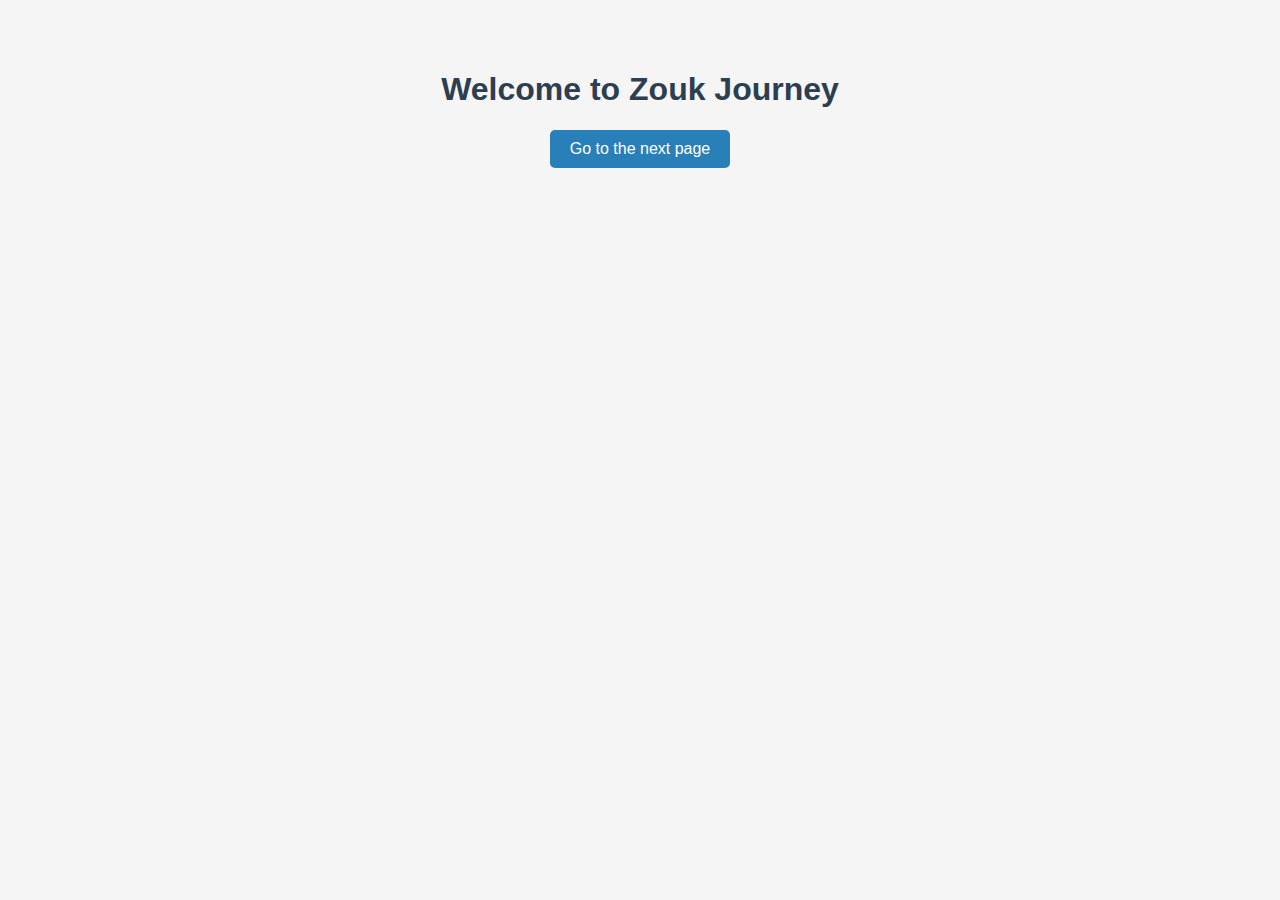
<file: index.html>
<!DOCTYPE html>
<html lang="en">
<head>
  <meta charset="UTF-8">
  <title>Zouk Journey - Home</title>
  <link rel="stylesheet" href="style.css">
</head>
<body>
  <h1>Welcome to Zouk Journey</h1>
  <button onclick="window.location.href='about.html'">Go to the next page</button>
</body>
</html>
</file>
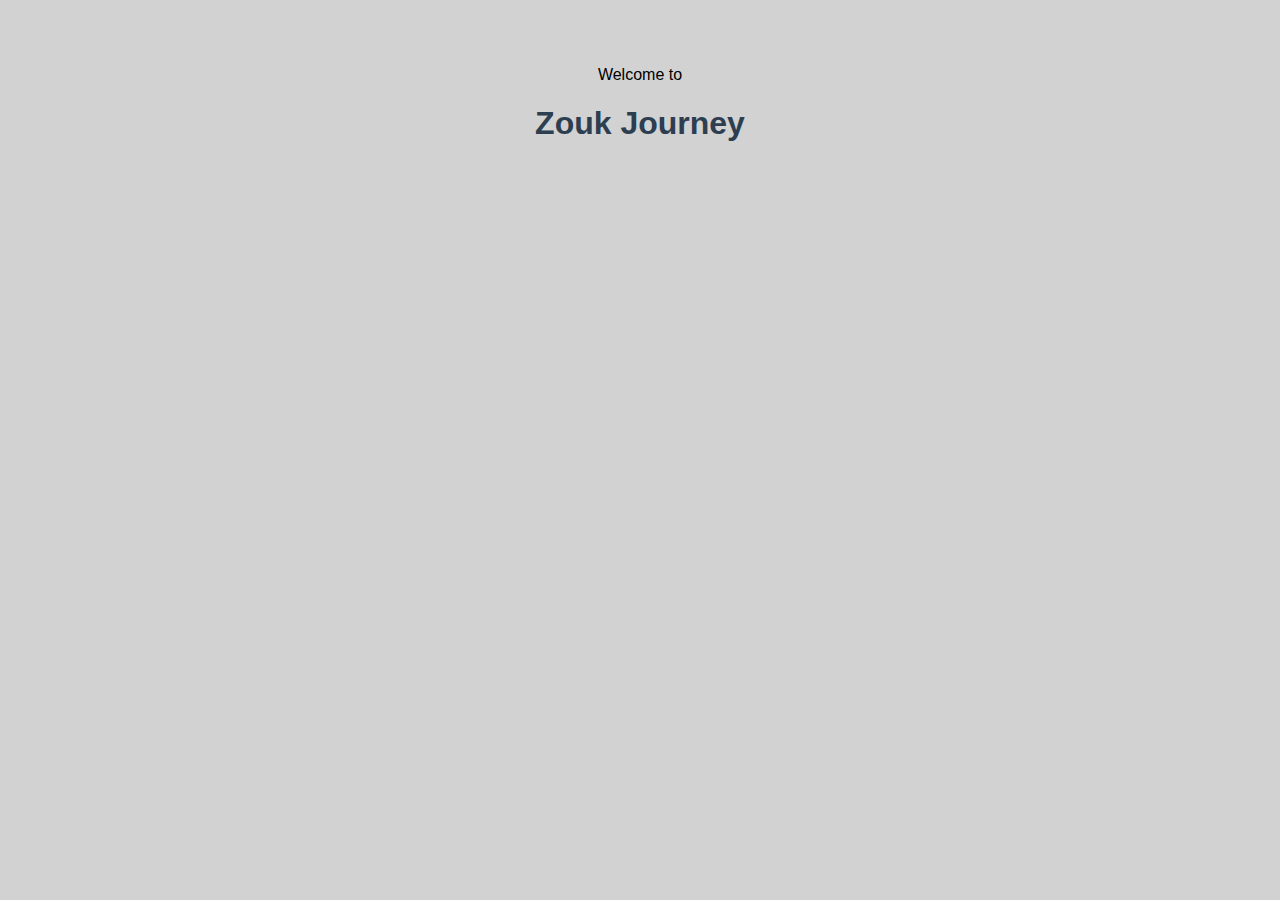
<file: front-end/index.html>
<!DOCTYPE html>
<html lang="en">
<head>
  <meta charset="UTF-8" />
  <title>Zouk Journey</title>
  <meta name="viewport" content="width=device-width, initial-scale=1.0">
  <link rel="stylesheet" href="style.css" />
  <script src="https://accounts.google.com/gsi/client" async defer></script>
</head>

<body>
  <div class="header-container">
    <p>Welcome to</p>
    <h1>Zouk Journey</h1>
  </div>
  
  <style>
    .buttons-container {
      display: none;
    }
  </style>

  <div class="buttons-container">
    <button id="basic-step-btn">Start Learning The Basic Step</button>
  </div>

  <div id="g_id_onload"
    data-client_id="707475720698-omp6m2gnpm6huagif3gck0t78rm1roq6.apps.googleusercontent.com"
    data-callback="handleCredentialResponse"
    data-auto_prompt="false">
  </div>

  <div style="display: flex; justify-content: center; margin-top: 50px;">
    <div class="g_id_signin"
      data-type="standard"
      data-size="large"
      data-theme="outline"
      data-text="sign_in_with"
      data-shape="rectangular"
      data-logo_alignment="right"
      data-width="100">
    </div>
  </div>

  <ul id="dancer-list"></ul>

  <script>
    function handleCredentialResponse(response) {
      const jwt = response.credential;
      localStorage.setItem('token', jwt);

      fetch('https://zoukjourney-back-end.onrender.com/api/login', {
        method: 'POST',
        headers: { 'Content-Type': 'application/json' },
        body: JSON.stringify({ token: jwt })
      })
      .then(res => res.json())
      .then(data => {
        console.log("Login response:", data);
        const userName = data.message.replace('Welcome ', '').replace('!', '');
        localStorage.setItem('userName', userName);
        updateUIAfterLogin(userName);
      })
      .catch(err => {
        console.error("Login error:", err);
      });
    }

    window.onload = function() {
      const token = localStorage.getItem('token');
      const userName = localStorage.getItem('userName');

      if (token && userName) {
        console.log(`User ${userName} is already logged in.`);
        updateUIAfterLogin(userName);
      }
    };

    function updateUIAfterLogin(userName) {
      const googleButton = document.querySelector('.g_id_signin');
      if (googleButton) googleButton.style.display = 'none';

      let welcomeDiv = document.getElementById('welcome-message');
      if (!welcomeDiv) {
        welcomeDiv = document.createElement('div');
        welcomeDiv.id = 'welcome-message';
        document.body.insertBefore(welcomeDiv, document.body.firstChild);
      }
      welcomeDiv.textContent = `Hi, ${userName}!`;

      let logoutBtn = document.getElementById('logout-btn');
      if (!logoutBtn) {
        logoutBtn = document.createElement('button');
        logoutBtn.id = 'logout-btn';
        logoutBtn.textContent = 'Logout';
        welcomeDiv.after(logoutBtn);
        logoutBtn.addEventListener('click', logout);
        const buttonsContainer = document.querySelector('.buttons-container');
        if (buttonsContainer) buttonsContainer.style.display = 'block';
      }
    }

    function logout() {
      localStorage.removeItem('token');
      localStorage.removeItem('userName');

      const googleButton = document.querySelector('.g_id_signin');
      if (googleButton) googleButton.style.display = 'block';

      const welcomeDiv = document.getElementById('welcome-message');
      if (welcomeDiv) welcomeDiv.remove();
      const logoutBtn = document.getElementById('logout-btn');
      if (logoutBtn) logoutBtn.remove();
      const buttonsContainer = document.querySelector('.buttons-container');
      if (buttonsContainer) buttonsContainer.style.display = 'none';
    }

    // function loadDancers() {
    //   fetch('https://zoukjourney-back-end.onrender.com/api/dancers')
    //     .then(response => response.json())
    //     .then(data => {
    //       const list = document.getElementById('dancer-list');
    //       list.innerHTML = '';
    //       data.forEach(dancer => {
    //         const li = document.createElement('li');
    //         li.textContent = `${dancer.name} - ${dancer.level}`;
    //         list.appendChild(li);
    //       });
    //     })
    //     .catch(error => console.error('Error loading dancers:', error));
    // }

    // document.getElementById('load-btn').addEventListener('click', loadDancers);

    // document.getElementById('next-page-btn').addEventListener('click', () => {
    //   window.location.href = 'about.html';
    // });
    
    document.getElementById('basic-step-btn').addEventListener('click', () => {
      window.location.href = 'basic-step.html';
    });
  </script>
</body>
</html>
</file>
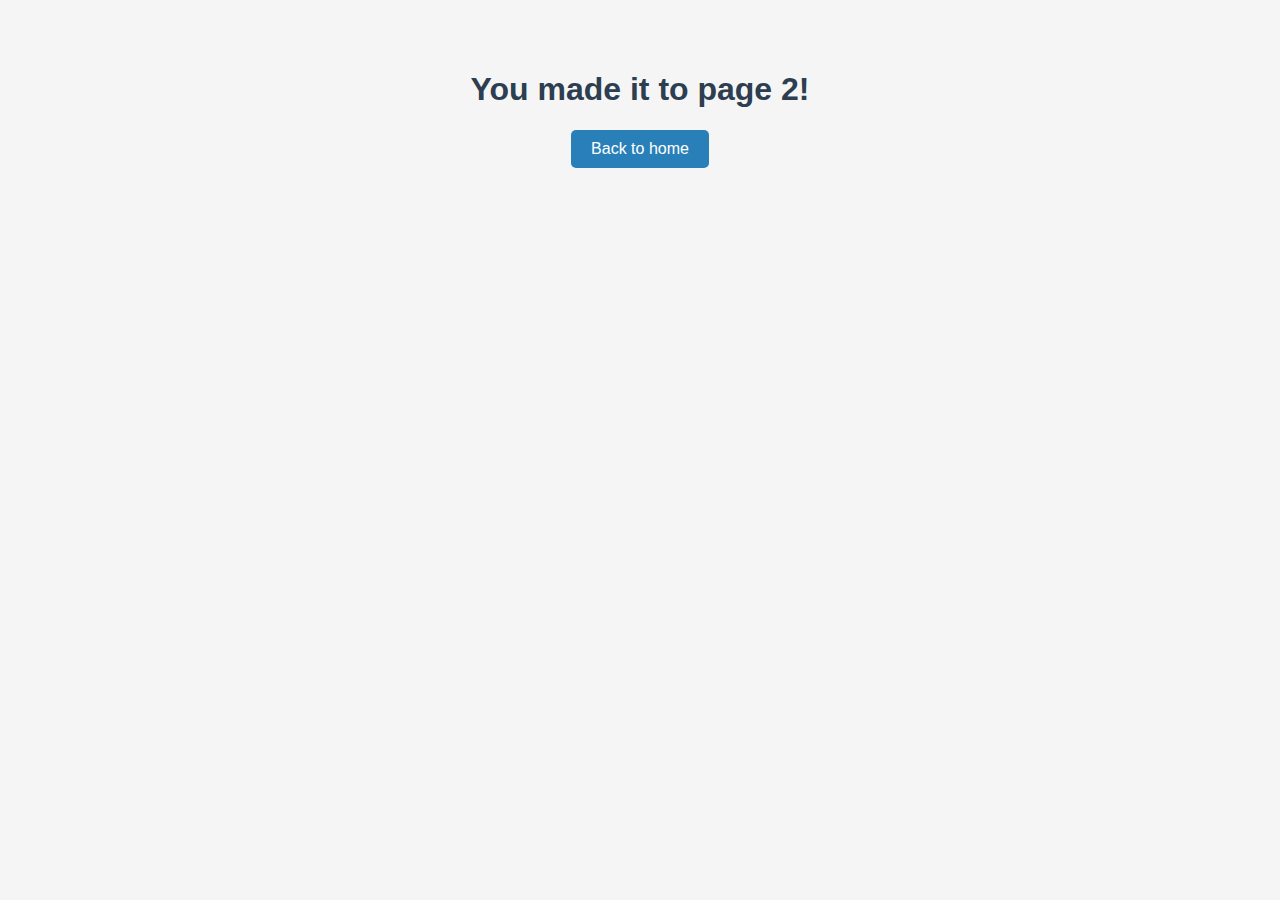
<file: about.html>
<!DOCTYPE html>
<html lang="en">
<head>
  <meta charset="UTF-8">
  <title>Zouk Journey - Page 2</title>
  <link rel="stylesheet" href="style.css">
</head>
<body>
  <h1>You made it to page 2!</h1>
  <button onclick="window.location.href='index.html'">Back to home</button>
</body>
</html>
</file>
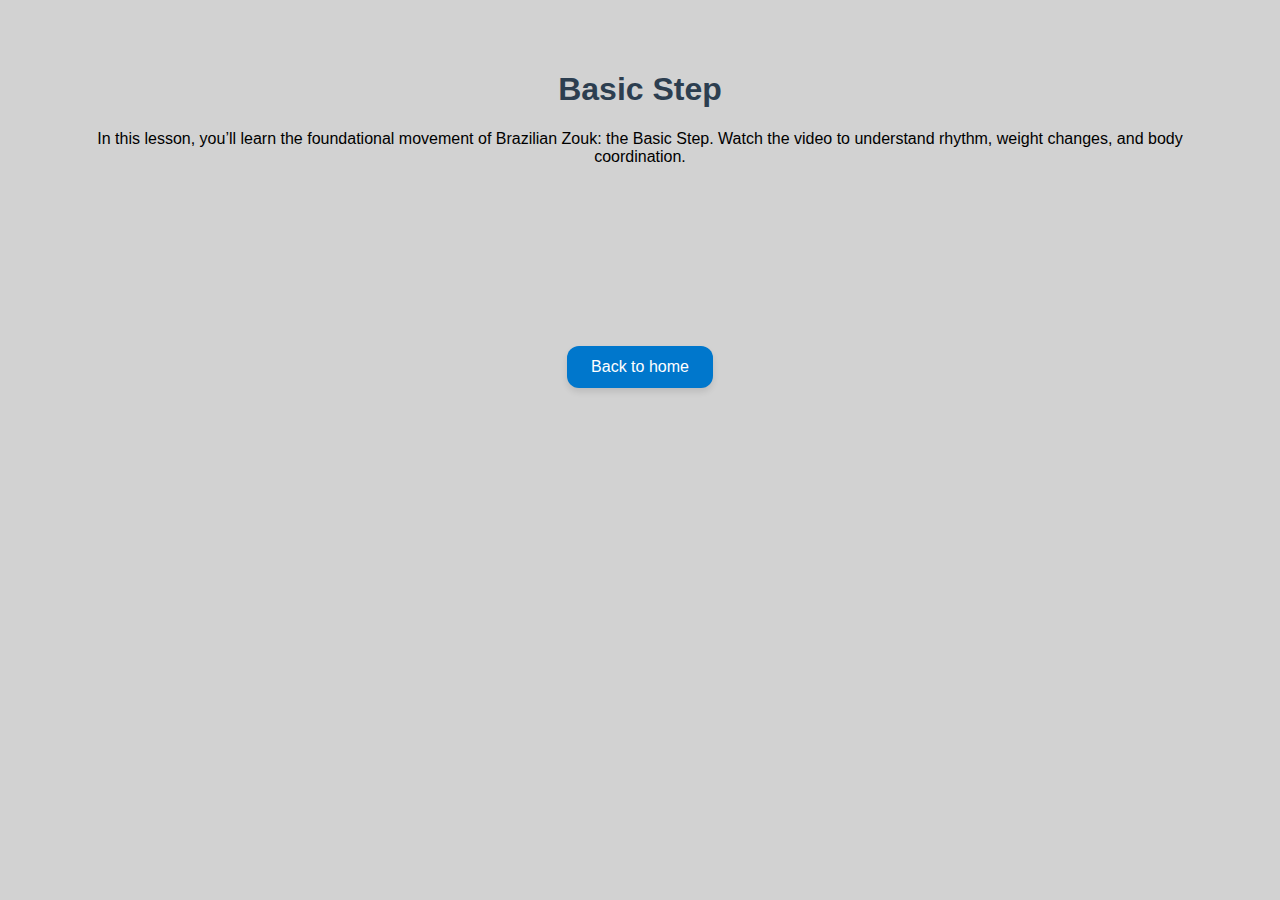
<file: front-end/basic-step-old.html>
<!DOCTYPE html>
<html lang="en">
<head>
  <meta charset="UTF-8">
  <title>Basic Step – Zouk Journey</title>
  <meta name="viewport" content="width=device-width, initial-scale=1.0">
  <link rel="stylesheet" href="style.css">
</head>
<body>

  <div class="container">
    <h1>Basic Step</h1>
    <p class="description">
      In this lesson, you’ll learn the foundational movement of Brazilian Zouk: the Basic Step.
      Watch the video to understand rhythm, weight changes, and body coordination.
    </p>

    <!-- YouTube Embed (replace with actual video ID) -->
    <div class="video-wrapper">
      <iframe 
        src="https://www.youtube.com/embed/PTfUhckInaE?si=8XElWoAhPXVhaehf"
        title="Basic Step Video"
        frameborder="0"
        allow="accelerometer; autoplay; clipboard-write; encrypted-media; gyroscope; picture-in-picture"
        allowfullscreen>
      </iframe>
    </div>
  </div>
  
  <button onclick="window.location.href='index.html'">Back to home</button>

</body>
</html>
</file>
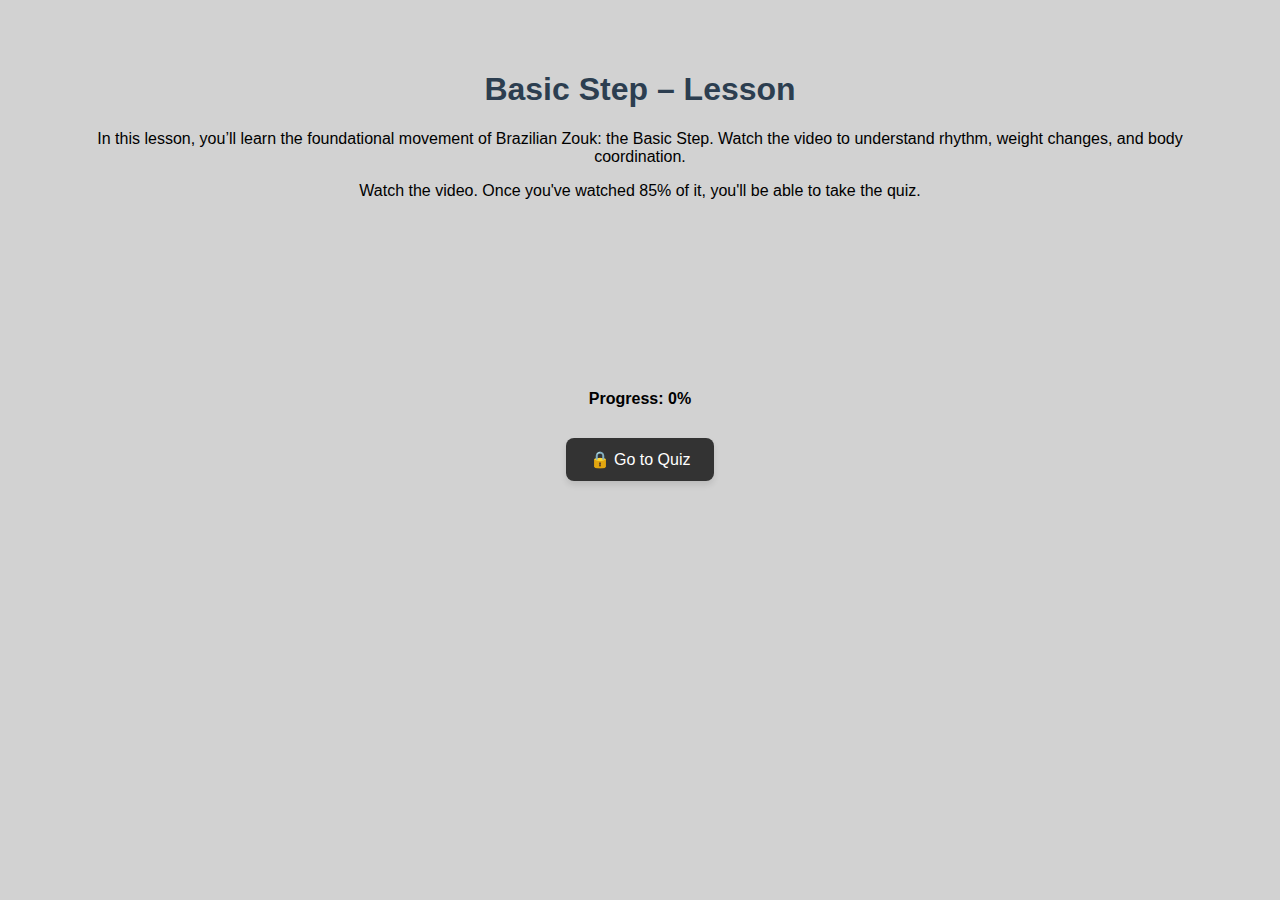
<file: front-end/basic-step-plus-way.html>
<!DOCTYPE html>
<html lang="en">
<head>
  <meta charset="UTF-8" />
  <title>Basic Step – Video</title>
  <meta name="viewport" content="width=device-width, initial-scale=1.0" />
  <link rel="stylesheet" href="style.css" />
  <style>
    .disabled-btn {
      background-color: #ccc;
      color: #666;
      cursor: not-allowed;
    }

    .status-msg {
      margin: 20px 0;
      font-weight: bold;
    }

    .btn {
      padding: 12px 24px;
      font-size: 16px;
      border: none;
      border-radius: 8px;
      background-color: #333;
      color: white;
      transition: 0.3s;
    }

    .btn:hover:enabled {
      background-color: #555;
    }
  </style>
</head>
<body>
  <div class="container">
    <h1>Basic Step – Lesson</h1>
    <p>In this lesson, you’ll learn the foundational movement of Brazilian Zouk: the Basic Step. Watch the video to understand rhythm, weight changes, and body coordination.</p>
    <p>Watch the video. Once you've watched 85% of it, you'll be able to take the quiz.</p>

    <div class="video-wrapper">
      <iframe
        id="lesson-video"
        src="https://www.youtube.com/embed/tCDvOQI3pco?enablejsapi=1"
        frameborder="0"
        allow="autoplay; encrypted-media"
        allowfullscreen>
      </iframe>
    </div>

    <p id="video-status" class="status-msg">Progress: 0%</p>

    <button id="go-to-quiz-btn" class="btn disabled-btn" disabled>
      🔒 Go to Quiz
    </button>
  </div>

  <script>
    let player;

    function onYouTubeIframeAPIReady() {
      player = new YT.Player("lesson-video", {
        events: {
          onReady: trackVideoProgress
        }
      });
    }

    function trackVideoProgress() {
      setInterval(() => {
        if (!player || !player.getDuration || !player.getCurrentTime) return;

        const duration = player.getDuration();
        const current = player.getCurrentTime();
        const percent = Math.floor((current / duration) * 100);

        document.getElementById("video-status").innerText = `Progress: ${percent}%`;

        if (percent >= 85) {
          const btn = document.getElementById("go-to-quiz-btn");
          btn.disabled = false;
          btn.classList.remove("disabled-btn");
          btn.innerText = "✅ Go to Quiz";
          btn.onclick = () => {
            window.location.href = "basic-step-square-way-quiz.html";
          };
        }
      }, 1000);
    }

    // Load YouTube API
    const tag = document.createElement("script");
    tag.src = "https://www.youtube.com/iframe_api";
    document.head.appendChild(tag);
  </script>
</body>
</html>
</file>
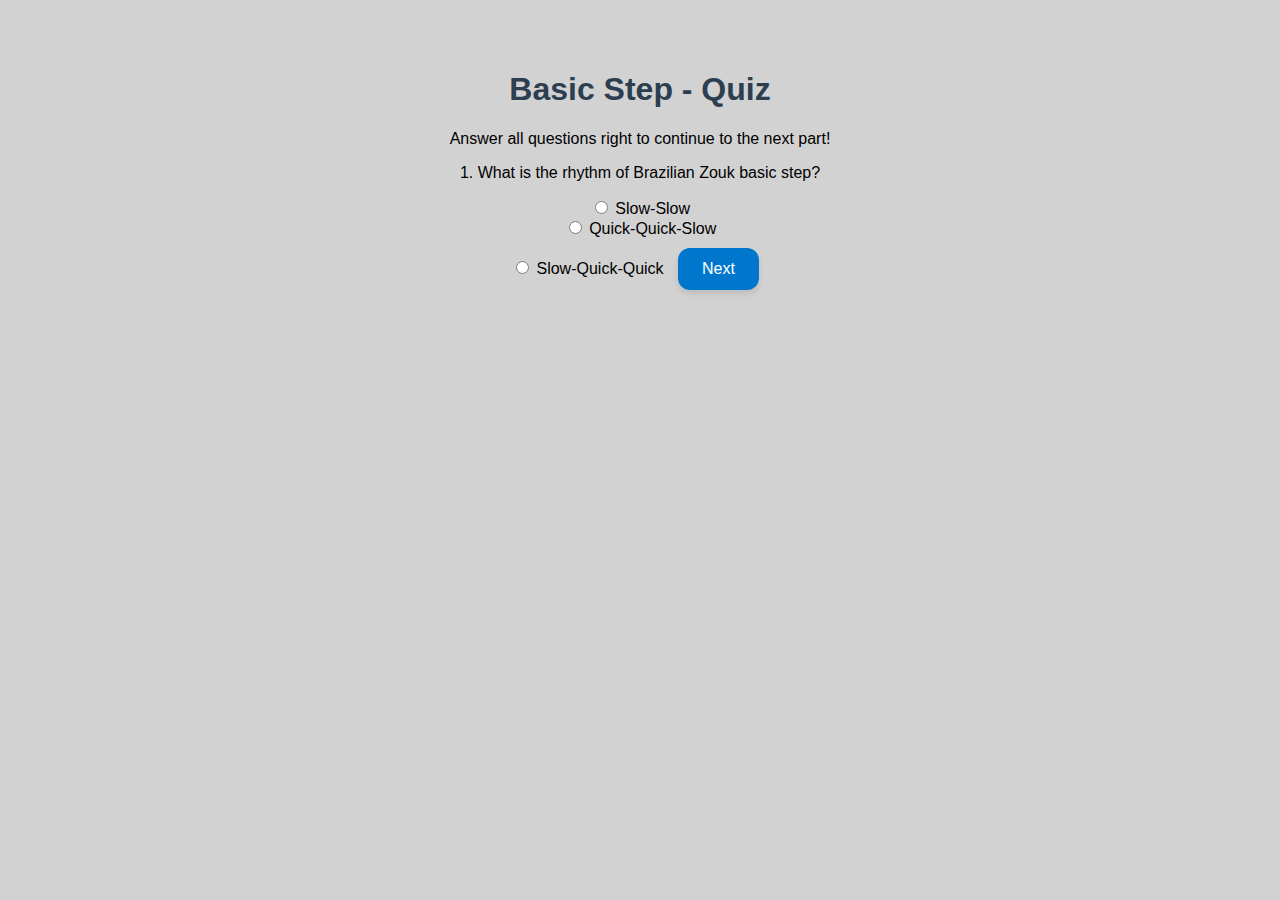
<file: front-end/basic-step-quiz.html>
<!DOCTYPE html>
<html lang="en">
  <head>
    <meta charset="UTF-8">
    <title>Basic Step - Quiz</title>
    <meta name="viewport" content="width=device-width, initial-scale=1.0">
    <link rel="stylesheet" href="style.css">
    <style>
    .status-msg {font-weight: bold; margin: 15px 0;}
    .hidden {display: none;}
    button {margin-top: 10px;}
  </style>
  </head>
  <body>
    <div class="container">
      <h1>Basic Step - Quiz</h1>
      <p class="description">Answer all questions right to continue to the next part!</p>
      
      <div id="quiz-container">  
        <div id="q1">
          <p>1. What is the rhythm of Brazilian Zouk basic step?</p>
            <label><input type="radio" name="q1" value="a"> Slow-Slow</label><br>
            <label><input type="radio" name="q1" value="b"> Quick-Quick-Slow</label><br>
            <label><input type="radio" name="q1" value="c"> Slow-Quick-Quick</label>
            <button type="button" onclick="checkQuestion1()">Next</button>

        </div>
        
        <div id="q2" class="hidden">
          <p>2. How many steps are in one basic cycle?</p>
            <label><input type="radio" name="q2" value="a"> 4</label><br>
            <label><input type="radio" name="q2" value="b"> 6</label><br>
            <label><input type="radio" name="q2" value="c"> 8</label>
            <button type="button" onclick="checkQuestion2()">Next</button>

        </div>
        
        <p id="quiz-feedback" class="status-msg"></p>
        <button id="next-btn" class="hidden" onclick="goToNext()">✅ Continue to Next Topic</button>
      </div>
    </div>

    <script>
      function checkQuestion1() {
        const answer = document.querySelector('input[name="q1"]:checked');
        const feedback = document.getElementById("quiz-feedback");

        if (!answer) {
          feedback.innerText = "❗ Please select an answer for Question 1"
          feedback.style.color = "red";
          return;
        }

        if (answer.value === "b") {
          document.getElementById("q1").classList.add("hidden");
          document.getElementById("q2").classList.remove("hidden");
          feedback.innerText = "";
        } else {
          feedback.innerText = "❌ Incorrect. Try again!";
          feedback.style.color = "red";
        } 
      }

    function checkQuestion2() {
        const answer = document.querySelector('input[name="q1"]:checked');
        const feedback = document.getElementById("quiz-feedback");

        if (!answer) {
          feedback.innerText = "❗ Please select an answer for Question 1"
          feedback.style.color = "red";
          return;
        }

          if (answer.value === "b") {
          feedback.innerText = "✅ Great job! All answers are correct!";
          feedback.style.color = "green";
          document.getElementById("next-btn").classList.remove("hidden");
        } else {
          feedback.innerText = "❌ Incorrect. Try again!";
          feedback.style.color = "red";
        } 
    }

    function goToNext() {
      window.location.href = "basic-step-plus-way.html";
    }

    </script>
  </body>
</html>
</file>
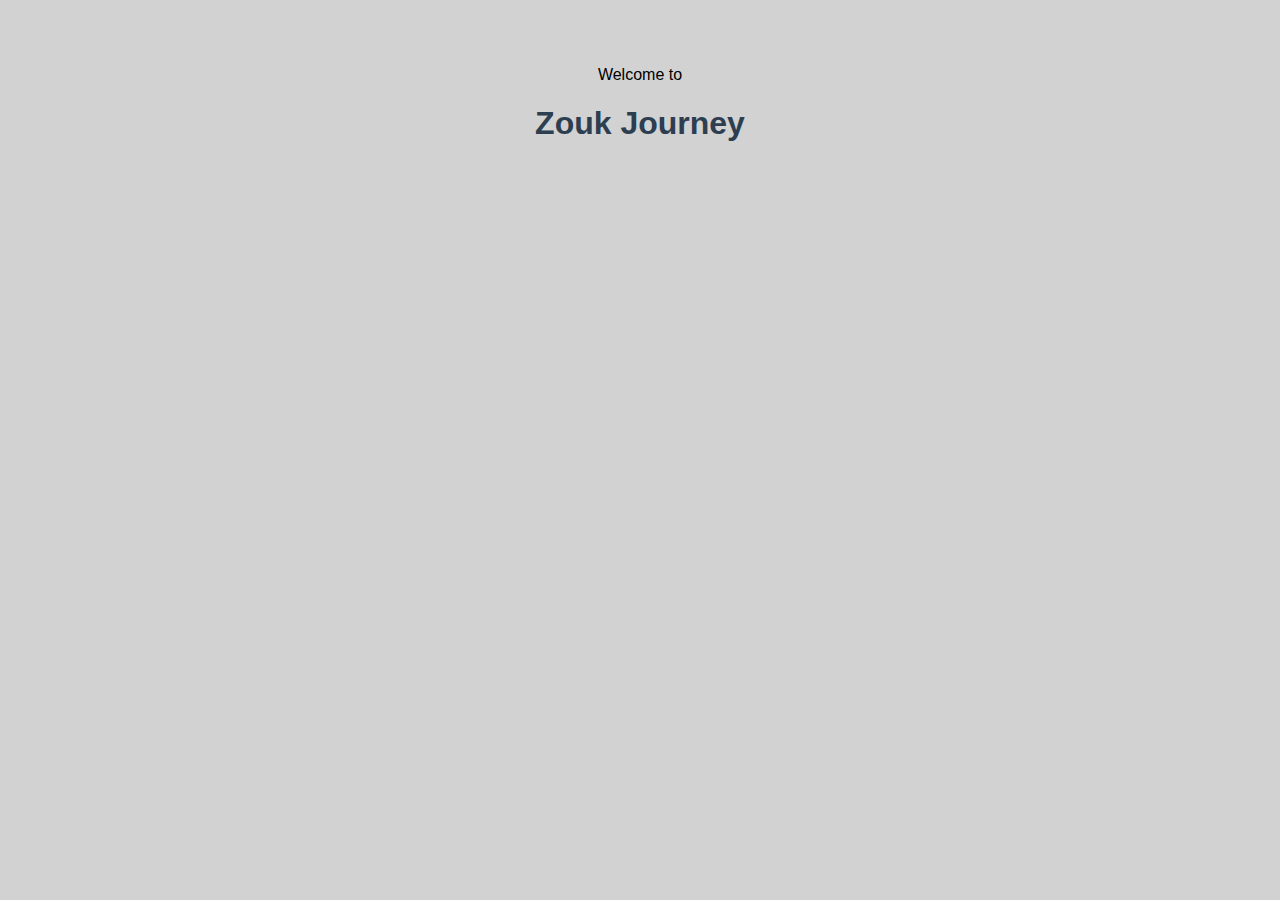
<file: front-end/basic-step.html>
<!DOCTYPE html>
<html lang="en">
<head>
  <meta charset="UTF-8" />
  <title>Basic Step – Video</title>
  <meta name="viewport" content="width=device-width, initial-scale=1.0" />
  <link rel="stylesheet" href="style.css" />
  <style>
    .disabled-btn {
      background-color: #ccc;
      color: #666;
      cursor: not-allowed;
    }

    .status-msg {
      margin: 20px 0;      font-weight: bold;    }

    .btn {
      padding: 12px 24px;
      font-size: 16px;
      border: none;
      border-radius: 8px;
      background-color: #333;
      color: white;
      transition: 0.3s;}

    .btn:hover:enabled {background-color: #555;}
    .hidden-body {display: none;}
    
  </style>
</head>
<body class="hidden-body">
  <script>
  // const userName = localStorage.getItem("userName");
  // if (!userName) {
  //   // המשתמש לא מחובר – מעבירים לעמוד ההתחברות
  //   window.location.href = "index.html";
  // }

  </script>

  <div class="container">
    <p id="greeting"></p>

    <h1>Basic Step – Lesson</h1>
    <p>In this lesson, you’ll learn the foundational movement of Brazilian Zouk: the Basic Step. Watch the video to understand rhythm, weight changes, and body coordination.</p>
    <p>Watch the video. Once you've watched 85% of it, you'll be able to take the quiz.</p>

    <div class="video-wrapper">
      <iframe
        id="lesson-video"
        src="https://www.youtube.com/embed/tCDvOQI3pco?enablejsapi=1"
        frameborder="0"
        allow="autoplay; encrypted-media"
        allowfullscreen>
      </iframe>
    </div>

    <p id="video-status" class="status-msg">Progress: 0%</p>

    <button id="go-to-quiz-btn" class="btn disabled-btn" disabled>
      🔒 Go to Quiz
    </button>
  </div>

  <script>
    let player;

    function onYouTubeIframeAPIReady() {
      player = new YT.Player("lesson-video", {
        events: {
          onReady: trackVideoProgress
        }
      });
    }

    function trackVideoProgress() {
      setInterval(() => {
        if (!player || !player.getDuration || !player.getCurrentTime) return;

        const duration = player.getDuration();
        const current = player.getCurrentTime();
        const percent = Math.floor((current / duration) * 100);

        document.getElementById("video-status").innerText = `Progress: ${percent}%`;

        if (percent >= 85) {
          const btn = document.getElementById("go-to-quiz-btn");
          btn.disabled = false;
          btn.classList.remove("disabled-btn");
          btn.innerText = "✅ Go to Quiz";
          btn.onclick = () => {
            window.location.href = "basic-step-quiz.html";
          };
        }
      }, 1000);
    }

    // Load YouTube API
    const tag = document.createElement("script");
    tag.src = "https://www.youtube.com/iframe_api";
    document.head.appendChild(tag);
    
  </script>
  <script src="auth.js"></script>

</body>
</html>
</file>
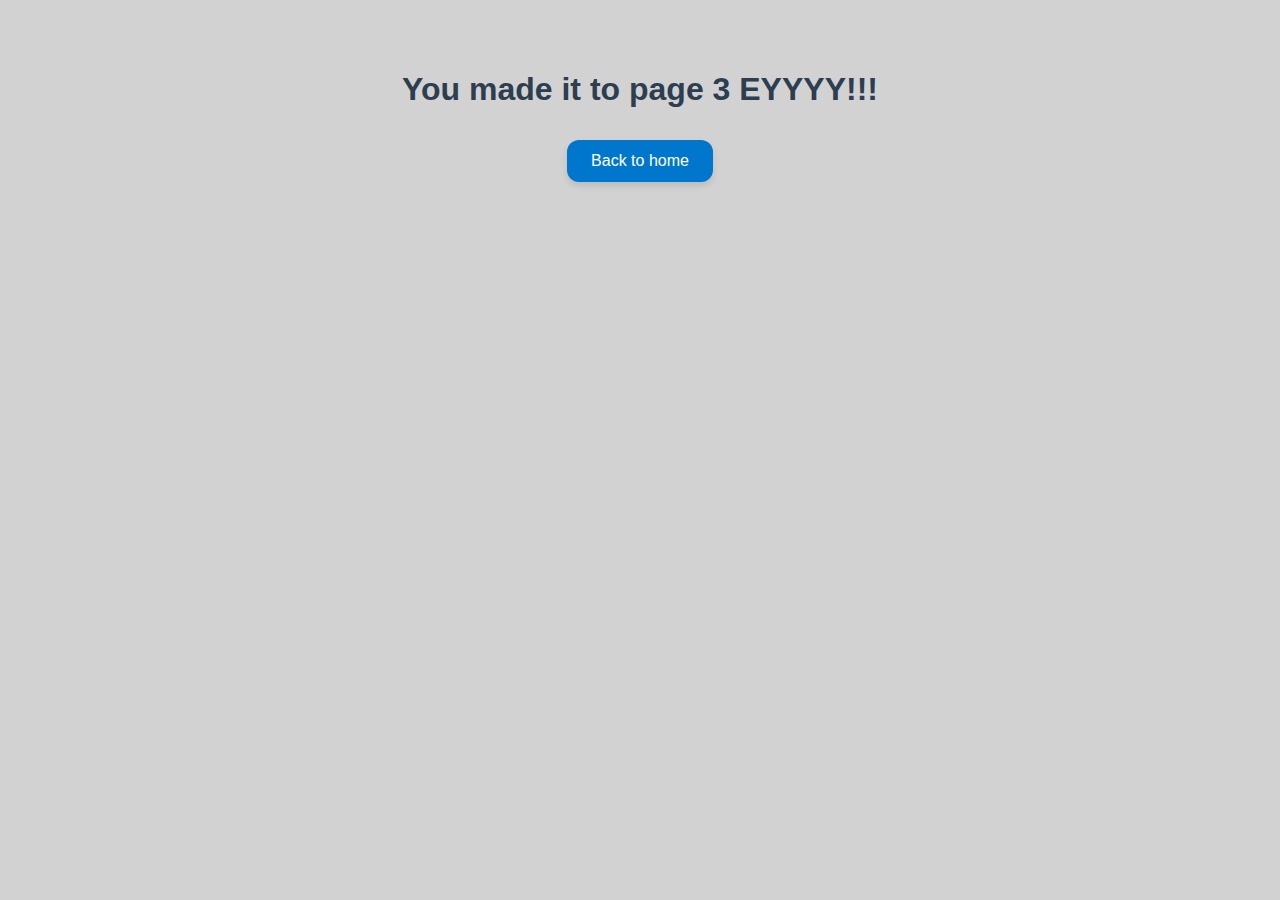
<file: front-end/third.html>
<!DOCTYPE html>
<html lang="en">
<head>
  <meta charset="UTF-8">
  <title>Zouk Journey - Page 3</title>
  <link rel="stylesheet" href="style.css">
</head>
<body>
  <h1>You made it to page 3 EYYYY!!!</h1>
  <button onclick="window.location.href='index.html'">Back to home</button>
</body>
</html>
</file>
<file: style.css>
body {
  font-family: Arial, sans-serif;
  text-align: center;
  background-color: #f5f5f5;
  margin: 0;
  padding: 50px;
}

h1 {
  color: #2c3e50;
}

button {
  padding: 10px 20px;
  font-size: 16px;
  background-color: #2980b9;
  color: white;
  border: none;
  border-radius: 5px;
  cursor: pointer;
}

button:hover {
  background-color: #3498db;
}
</file>
<file: front-end/style.css>
body {
  font-family: Arial, sans-serif;
  text-align: center;
  background-color: #d2d2d2;
  margin: 0;
  padding: 50px;
}

h1 {
  color: #2c3e50;
}

button {
  padding: 12px 24px;
  margin: 10px;
  background-color: #0077cc;
  color: white;
  font-size: 16px;
  border: none;
  border-radius: 12px;
  box-shadow: 0 4px 6px rgba(0, 0, 0, 0.1);
  transition: transform 0.2s ease, background-color 0.3s ease;
  cursor: pointer;
}

button:hover {
  background-color: #7abae7;
  transform: scale(1.07);
}

button:active {
  transform: scale(0.97);
}
</file>
